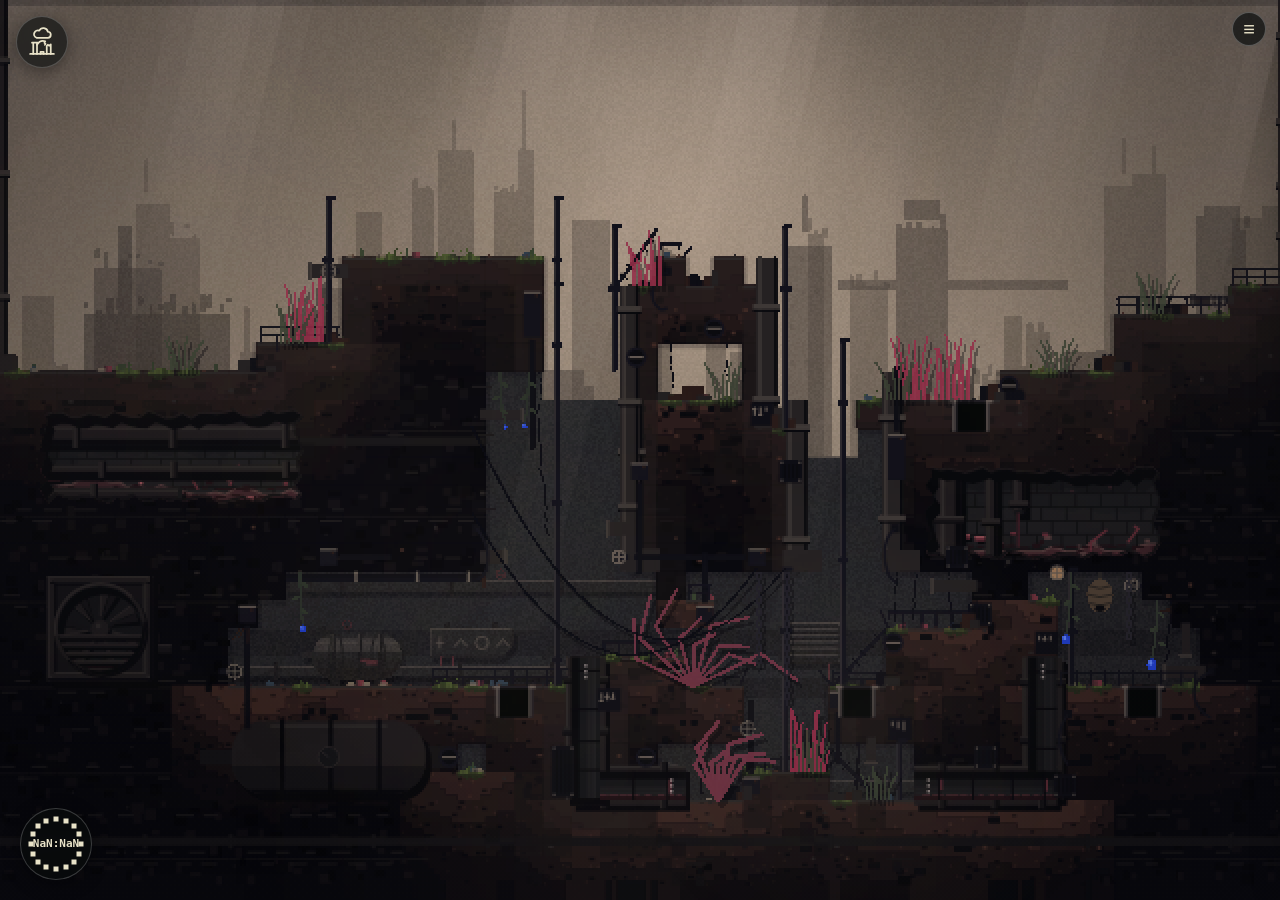
<file: index.html>
<!doctype html>
<html lang="en">
<head>
<meta charset="utf-8">
<meta name="viewport" content="width=device-width, initial-scale=1">
<link rel="icon" href="data:,">
<title>Rain World Desktop</title>
<link rel="stylesheet" href="css/desktop.css">
</head>
<body>
<!--
  Browser version: a live wallpaper of Rain World-style creatures. Press
  ` (backtick) for the ecosystem panel; press on a creature to pick it up.
  (Desktop windows as geometry are a feature of the Lively wallpaper build,
  wallpaper.html, which gets them from the real desktop.)

  ?desktop=1     a mock Windows desktop on top (windows, icons and taskbar
                 the creatures treat as ledges; used by the smoke test)
  ?nodesktop=1   no pointer either
-->
<canvas id="wallpaper"></canvas>
<div id="desktop"></div>
<div id="ui"></div>

<script src="js/util.js"></script>
<script src="js/config.js"></script>
<script src="js/world.js"></script>
<script src="js/nav.js"></script>
<script src="js/rooms.js"></script>
<script src="js/water.js"></script>
<script src="js/foliage.js"></script>
<script src="js/sky.js"></script>
<script src="js/background.js"></script>
<script src="js/drips.js"></script>
<script src="js/items.js"></script>
<script src="js/weapons.js"></script>
<script src="js/creatures/base.js"></script>
<script src="js/creatures/lizard.js"></script>
<script src="js/creatures/slugcat.js"></script>
<script src="js/creatures/daddy.js"></script>
<script src="js/creatures/dropwig.js"></script>
<script src="js/creatures/batfly.js"></script>
<script src="js/creatures/noodlefly.js"></script>
<script src="js/creatures/squidcada.js"></script>
<script src="js/creatures/centipede.js"></script>
<script src="js/ecosystem.js"></script>
<script src="js/engine.js"></script>
<script src="js/geometry/mock-desktop.js"></script>
<script src="js/ui/radial.js"></script>
<script src="js/ui/creature-menu.js"></script>
<script src="js/debug-panel.js"></script>
<script>
(function () {
  const q = new URLSearchParams(location.search);
  const cfg = RW.loadConfig();
  if (q.get('seed')) cfg.world.seed = +q.get('seed');
  if (q.get('palette')) cfg.world.palette = q.get('palette');
  if (q.get('layout')) cfg.world.layout = q.get('layout'); // (the tests pin one)

  const desktopRoot = document.getElementById('desktop');
  let provider;
  if (q.get('nodesktop') === '1') {
    provider = { poll: () => ({ rects: [], cursor: { x: -9999, y: -9999, inside: false }, clicks: [] }) };
  } else {
    provider = new RW.MockDesktop(desktopRoot, { bare: q.get('desktop') !== '1' });
  }
  const engine = new RW.Engine(document.getElementById('wallpaper'), cfg, provider);
  const panel = new RW.Panel(engine, document.getElementById('ui'));
  if (q.get('panel') === '1') panel.toggle(true);

  let rz;
  window.addEventListener('resize', () => {
    clearTimeout(rz);
    rz = setTimeout(() => engine.resize(), 250);
  });
  document.addEventListener('visibilitychange', () => (document.hidden ? engine.stop() : engine.start()));

  // Test hook: ?paused=1 lets automation step the simulation deterministically.
  window.RW_APP = { engine, panel, provider, step: (n) => engine.step(n) };
  if (q.get('paused') !== '1') engine.start();
  else engine.render();
})();
</script>
</body>
</html>
</file>
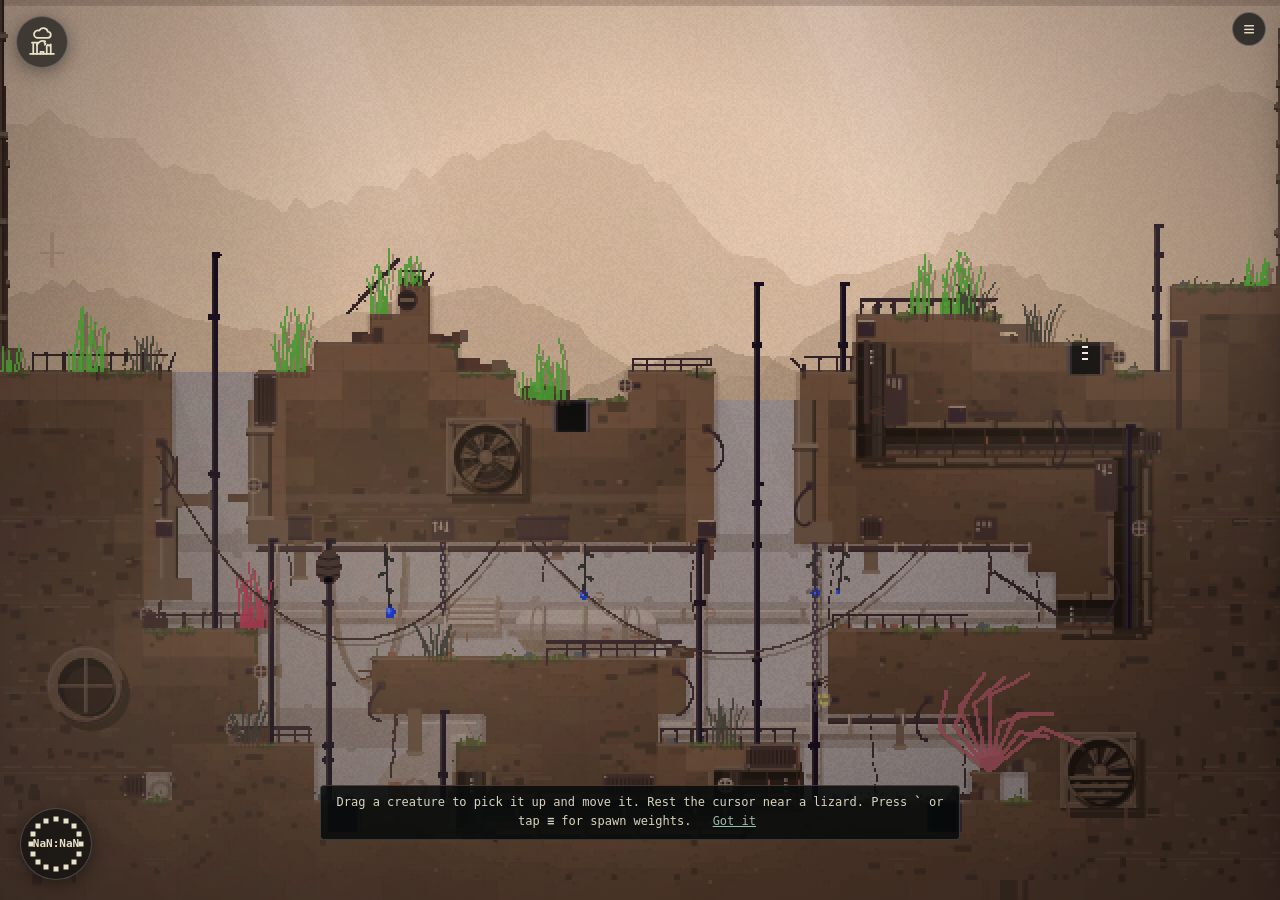
<file: artifact.html>
<!--
  The shared claude.ai Artifact build of the prototype (published at
  https://claude.ai/artifact/3nynyHKbbWPEskKUEZJxfX). Same as index.html but
  with a first-visit hint and no file downloads. The publish wraps this in a
  document skeleton, so it has no <html>/<head>. See CLAUDE.md for how to
  republish it.
-->
<title>Rain World Desktop</title>
<link rel="stylesheet" href="css/desktop.css">
<style>
  /* A deliberately single-theme page: the wallpaper is its own dark world. */
  :root { color-scheme: dark; }
  html, body { height: 100%; background: #0b0e0d; }
  .rw-hint {
    position: fixed;
    left: 50%;
    bottom: calc(60px + env(safe-area-inset-bottom, 0px));
    transform: translateX(-50%);
    z-index: 100000;
    max-width: calc(100vw - 32px);
    box-sizing: border-box;
    padding: 8px 14px;
    border: 1px solid rgba(255, 255, 255, 0.18);
    border-radius: 4px;
    background: rgba(9, 12, 12, 0.88);
    color: #d9d4bd;
    font: 12px/1.45 "Cascadia Mono", Consolas, ui-monospace, monospace;
    text-align: center;
    transition: opacity 0.6s ease;
  }
  .rw-hint button {
    margin-left: 8px;
    background: none;
    border: 0;
    color: #9fb7a8;
    font: inherit;
    cursor: pointer;
    text-decoration: underline;
  }
  .rw-hint[hidden] { display: none !important; }
  @media (prefers-reduced-motion: reduce) { .rw-hint { transition: none; } }
</style>

<canvas id="wallpaper"></canvas>
<div id="desktop"></div>
<div id="ui"></div>
<div class="rw-hint" id="rw-hint">
  Drag a creature to pick it up and move it. Rest the cursor near a lizard.
  Press <b>`</b> or tap <b>≡</b> for spawn weights.
  <button type="button" id="rw-hint-close">Got it</button>
</div>

<script src="js/util.js"></script>
<script src="js/config.js"></script>
<script src="js/world.js"></script>
<script src="js/nav.js"></script>
<script src="js/rooms.js"></script>
<script src="js/water.js"></script>
<script src="js/foliage.js"></script>
<script src="js/sky.js"></script>
<script src="js/background.js"></script>
<script src="js/drips.js"></script>
<script src="js/items.js"></script>
<script src="js/weapons.js"></script>
<script src="js/creatures/base.js"></script>
<script src="js/creatures/lizard.js"></script>
<script src="js/creatures/slugcat.js"></script>
<script src="js/creatures/daddy.js"></script>
<script src="js/creatures/dropwig.js"></script>
<script src="js/creatures/batfly.js"></script>
<script src="js/creatures/noodlefly.js"></script>
<script src="js/creatures/squidcada.js"></script>
<script src="js/creatures/centipede.js"></script>
<script src="js/ecosystem.js"></script>
<script src="js/engine.js"></script>
<script src="js/geometry/mock-desktop.js"></script>
<script src="js/ui/radial.js"></script>
<script src="js/ui/creature-menu.js"></script>
<script src="js/debug-panel.js"></script>
<script>
(function () {
  RW.noFileDownloads = true; // artifact viewers can't save files
  const cfg = RW.loadConfig();
  const provider = new RW.MockDesktop(document.getElementById('desktop'), { bare: true }); // (no fake desktop: that's the Lively build's job)
  const engine = new RW.Engine(document.getElementById('wallpaper'), cfg, provider);
  const panel = new RW.Panel(engine, document.getElementById('ui'));

  let rz;
  window.addEventListener('resize', () => {
    clearTimeout(rz);
    rz = setTimeout(() => engine.resize(), 250);
  });
  document.addEventListener('visibilitychange', () => (document.hidden ? engine.stop() : engine.start()));

  // First-visit hint; remembered per viewer when storage is available.
  const hint = document.getElementById('rw-hint');
  let seen = false;
  try {
    seen = localStorage.getItem('rw-hint-seen') === '1';
  } catch (e) {
    /* storage blocked: show the hint every time */
  }
  const closeHint = () => {
    hint.style.opacity = '0';
    setTimeout(() => (hint.hidden = true), 600);
    try {
      localStorage.setItem('rw-hint-seen', '1');
    } catch (e) {
      /* ignore */
    }
  };
  if (seen) hint.hidden = true;
  else setTimeout(closeHint, 14000);
  document.getElementById('rw-hint-close').addEventListener('click', closeHint);

  window.RW_APP = { engine, panel, provider };
  engine.start();
})();
</script>
</file>
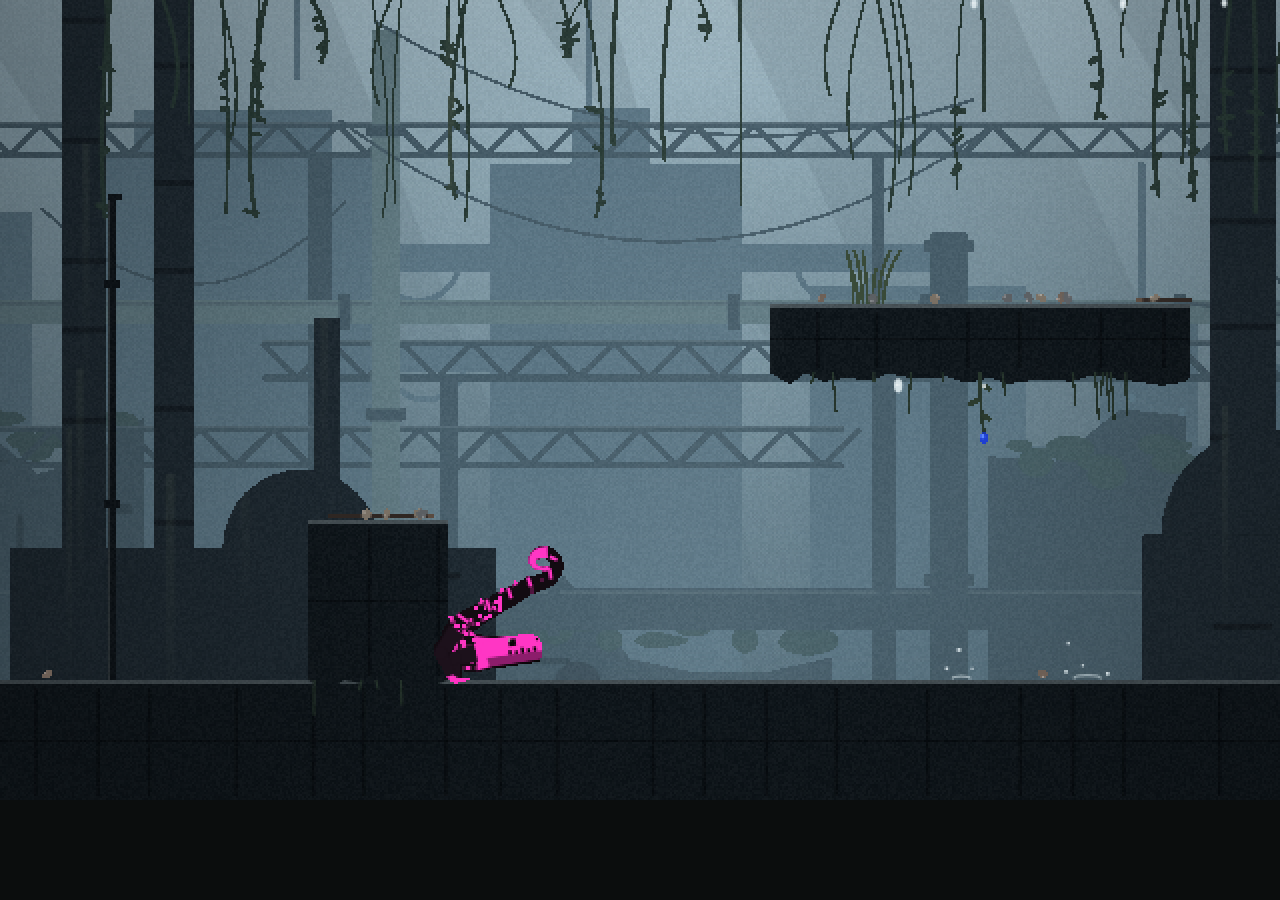
<file: gallery.html>
<!doctype html>
<html lang="en">
<head>
<meta charset="utf-8">
<meta name="viewport" content="width=device-width, initial-scale=1">
<link rel="icon" href="data:,">
<title>Creature Gallery</title>
<!--
  Art/behaviour test arena. Spawns chosen creatures into a small fixed room
  and runs the simulation, so each creature can be inspected up close.

  Query params:
    spawn=lizard_pink@120,300;slugcat@400,300   creatures and start positions
    pal=shoreline     palette     t=3   seconds to pre-simulate before showing
    w=700&h=400       room size   zoom=2   on-screen magnification
    res=1             art pixels per world unit (the desktop default is 0.8:
                      creatureScale 1.6 / pixelScale 2)
    paused=1          freeze after pre-simulating (for screenshots)
-->
<style>
  html, body { margin: 0; background: #0b0d0d; color: #ccc; font: 12px monospace; }
  canvas { display: block; image-rendering: pixelated; }
</style>
</head>
<body>
<canvas id="c"></canvas>
<script src="js/util.js"></script>
<script src="js/config.js"></script>
<script src="js/world.js"></script>
<script src="js/nav.js"></script>
<script src="js/rooms.js"></script>
<script src="js/water.js"></script>
<script src="js/background.js"></script>
<script src="js/drips.js"></script>
<script src="js/items.js"></script>
<script src="js/weapons.js"></script>
<script src="js/creatures/base.js"></script>
<script src="js/creatures/lizard.js"></script>
<script src="js/creatures/slugcat.js"></script>
<script src="js/creatures/daddy.js"></script>
<script src="js/creatures/dropwig.js"></script>
<script src="js/creatures/batfly.js"></script>
<script src="js/creatures/noodlefly.js"></script>
<script src="js/creatures/squidcada.js"></script>
<script src="js/creatures/centipede.js"></script>
<script src="js/ecosystem.js"></script>
<script>
(function () {
  const q = new URLSearchParams(location.search);
  const W = +q.get('w') || 700;
  const H = +q.get('h') || 400;
  const zoom = +q.get('zoom') || 2;
  const res = +q.get('res') || 1;
  const pal = RW.PALETTES[q.get('pal') || 'shoreline'];
  const cfg = RW.U.clone(RW.BASE_CONFIG); // compact size: a small test room at map size 1
  cfg.ecosystem.startPopulated = false;
  cfg.ecosystem.maxPopulation = 0;
  cfg.ecosystem.migrationPerMinute = 0;
  cfg.debug.showPaths = q.get('paths') === '1';
  cfg.debug.showLabels = q.get('labels') === '1';

  const world = new RW.World(20);
  world.resize(W, H);
  const ledges = [
    { id: 'floor', kind: 'ledge', x: 0, y: H - 60, w: W, h: 60, seed: 3 },
    { id: 'shelf', kind: 'ledge', x: W * 0.55, y: H * 0.38, w: W * 0.3, h: 34, seed: 5 },
    { id: 'block', kind: 'ledge', x: W * 0.22, y: H - 140, w: 70, h: 80, seed: 9 },
  ];
  const poles = [{ id: 'pole', x: Math.round(W * 0.08), y1: Math.round(H * 0.25), y2: H - 60 }];
  world.setStatic(ledges, poles);
  world.rebuild();

  const decor = {
    ledges, poles, dens: [], chains: [],
    fruitPlants: [{ x: W * 0.7, y: H * 0.38 + 34, len: 30 }],
    grass: [{ x: W * 0.62, y: H * 0.38, h: 30, phase: 1 }],
  };
  const eco = new RW.Ecosystem(cfg, world);
  eco.palette = pal;
  eco.setDecor(decor);
  const weather = new RW.Background.Weather();
  weather.reset(W, H);
  weather.decor = decor;
  eco.weather = weather;

  const bg = RW.Background.paint(document.createElement('canvas'), W, H, 1 / res, pal, decor, 4);
  const canvas = document.getElementById('c');
  canvas.width = W * res;
  canvas.height = H * res;
  canvas.style.width = W * zoom + 'px';
  canvas.style.height = H * zoom + 'px';
  const ctx = canvas.getContext('2d');
  const sprite = document.createElement('canvas');
  sprite.width = canvas.width;
  sprite.height = canvas.height;
  const sctx = sprite.getContext('2d', { willReadFrequently: true });
  eco.artPx = 1 / res;

  for (const part of (q.get('spawn') || 'lizard_pink@200,300').split(';')) {
    const [sp, pos] = part.split('@');
    const [x, y] = (pos || '').split(',').map(Number);
    const c = eco.spawn(sp, x || W / 2, y || H / 2);
    if (!c) console.warn('could not spawn', sp);
  }
  for (const c of eco.creatures) c.alpha = 1;

  const dt = 1 / 60;
  const pre = +q.get('t') || 0;
  for (let i = 0; i < pre * 60; i++) {
    weather.update(dt, cfg, W, H, world);
    eco.update(dt);
  }
  const paused = q.get('paused') === '1';

  function render() {
    ctx.setTransform(1, 0, 0, 1, 0, 0);
    ctx.drawImage(bg, 0, 0);
    ctx.setTransform(res, 0, 0, res, 0, 0);
    weather.drawChains(ctx, decor, pal, eco.t);
    sctx.setTransform(1, 0, 0, 1, 0, 0);
    sctx.clearRect(0, 0, sprite.width, sprite.height);
    sctx.setTransform(res, 0, 0, res, 0, 0);
    eco.draw(sctx);
    if (q.get('smooth') !== '1') RW.U.crisp(sprite);
    eco.drawLate(sprite, res);
    ctx.setTransform(1, 0, 0, 1, 0, 0);
    ctx.drawImage(sprite, 0, 0);
    ctx.setTransform(res, 0, 0, res, 0, 0);
    weather.drawRain(ctx, pal);
  }
  function frame() {
    if (!paused) {
      weather.update(dt, cfg, W, H, world);
      eco.update(dt);
    }
    render();
    requestAnimationFrame(frame);
  }
  render();
  window.RW_GALLERY = { eco, world, step: (n) => { for (let i = 0; i < n; i++) eco.update(dt); render(); } };
  frame();
})();
</script>
</body>
</html>
</file>
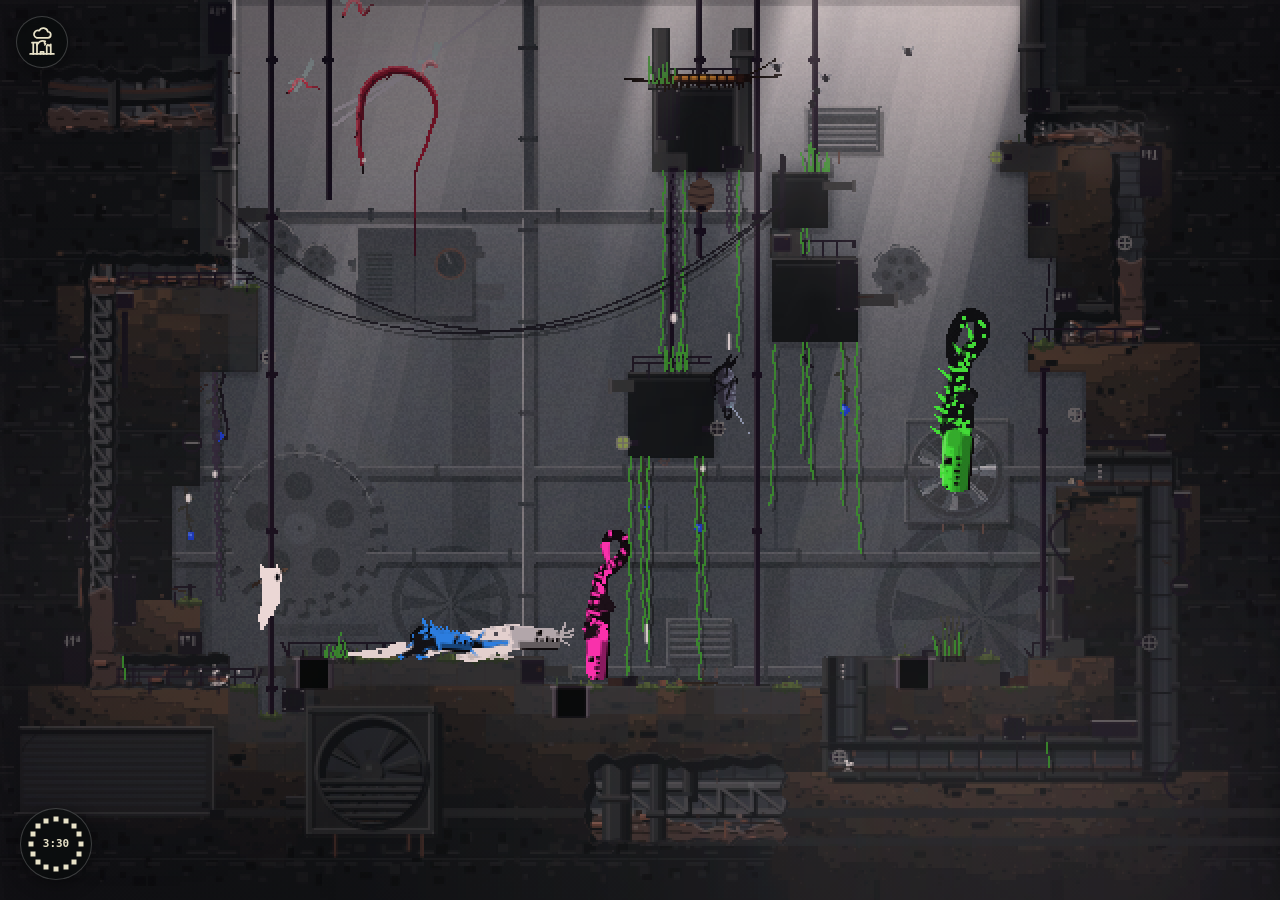
<file: wallpaper.html>
<!doctype html>
<html lang="en">
<head>
<meta charset="utf-8">
<meta name="viewport" content="width=device-width, initial-scale=1">
<link rel="icon" href="data:,">
<title>Rain World Desktop Wallpaper</title>
<link rel="stylesheet" href="css/desktop.css">
</head>
<body>
<!--
  The live-wallpaper build. Geometry (your real windows, desktop icons,
  taskbar and cursor) comes from windows/rw-helper.ps1. See windows/README.md.

  ?panel=1   open the ecosystem panel (use this in a normal browser tab to
             tune the wallpaper; settings sync to it through the helper)
-->
<canvas id="wallpaper"></canvas>
<div id="ui"></div>

<script src="js/util.js"></script>
<script src="js/config.js"></script>
<script src="js/world.js"></script>
<script src="js/nav.js"></script>
<script src="js/rooms.js"></script>
<script src="js/water.js"></script>
<script src="js/foliage.js"></script>
<script src="js/sky.js"></script>
<script src="js/background.js"></script>
<script src="js/drips.js"></script>
<script src="js/items.js"></script>
<script src="js/weapons.js"></script>
<script src="js/creatures/base.js"></script>
<script src="js/creatures/lizard.js"></script>
<script src="js/creatures/slugcat.js"></script>
<script src="js/creatures/daddy.js"></script>
<script src="js/creatures/dropwig.js"></script>
<script src="js/creatures/batfly.js"></script>
<script src="js/creatures/noodlefly.js"></script>
<script src="js/creatures/squidcada.js"></script>
<script src="js/creatures/centipede.js"></script>
<script src="js/ecosystem.js"></script>
<script src="js/engine.js"></script>
<script src="js/geometry/remote.js"></script>
<script src="js/ui/radial.js"></script>
<script src="js/ui/creature-menu.js"></script>
<script src="js/debug-panel.js"></script>
<script>
(function () {
  const q = new URLSearchParams(location.search);
  const U = RW.U;
  const cfg = RW.loadConfig();
  const provider = new RW.RemoteGeometry();
  const engine = new RW.Engine(document.getElementById('wallpaper'), cfg, provider);
  const editing = q.get('panel') === '1';
  const panel = new RW.Panel(engine, document.getElementById('ui'), { noToggleButton: !editing });
  if (editing) panel.toggle(true);

  // Settings that need the world rebuilt rather than just read live.
  const rebuildKey = () => JSON.stringify([cfg.world.palette, cfg.world.pixelScale, cfg.world.mapSize, cfg.world.layout, cfg.world.decorLedges, cfg.world.decorPoles, cfg.world.ledgePoles, cfg.world.passages, cfg.world.beams, cfg.world.fruitPlants]);
  let lastKey = rebuildKey();
  let rebuildT = null;
  function applied() {
    const k = rebuildKey();
    if (k === lastKey) return;
    lastKey = k;
    clearTimeout(rebuildT);
    rebuildT = setTimeout(() => engine.regenerate(false), 300);
  }

  // Settings shared through the helper (edited from any browser tab).
  const sync = new RW.ConfigSync(cfg, (remote) => {
    U.deepMerge(cfg, remote);
    RW.saveConfig(cfg);
    applied();
  });
  sync.start(3000);
  panel.onSave = (c) => {
    sync.save(c);
    applied();
  };

  // Lively Wallpaper "Customise" panel (see LivelyProperties.json).
  const palettes = Object.keys(RW.PALETTES);
  // Presets: index 0 is Custom (the individual settings below rule); any
  // other choice governs its settings, so they're reapplied after each change.
  const sizeNames = Object.keys(RW.SIZE_PRESETS);
  const wildNames = Object.keys(RW.WILDLIFE_PRESETS);
  window.livelyPropertyListener = function (name, val) {
    cfg.presets = cfg.presets || {};
    if (name === 'sizePreset') {
      const was = cfg.presets.size;
      cfg.presets.size = sizeNames[val - 1] || 'custom';
      // a different size: world and rain settings back to their defaults
      if (cfg.presets.size !== was && RW.SIZE_PRESETS[cfg.presets.size]) RW.resetWorldAndRain(cfg);
    } else if (name === 'wildlifePreset') {
      const was = cfg.presets.wildlife;
      cfg.presets.wildlife = wildNames[val - 1] || 'custom';
      if (cfg.presets.wildlife !== was && RW.WILDLIFE_PRESETS[cfg.presets.wildlife]) {
        RW.applyWildlifePreset(cfg, cfg.presets.wildlife);
        engine.restartWildlife();
      }
    } else if (name.startsWith('w_')) {
      const s = cfg.species[name.slice(2)];
      if (s) {
        s.weight = +val;
        s.enabled = s.weight > 0;
      }
    } else if (name === 'palette') {
      cfg.world.palette = palettes[val] || palettes[0];
    } else if (name === 'mapSize') {
      cfg.world.mapSize = +val;
    } else if (name === 'maxPopulation') {
      cfg.ecosystem.maxPopulation = +val;
    } else if (name === 'rain') {
      cfg.rain.enabled = !!val;
    } else if (name === 'cycleMinutes') {
      cfg.rain.cycleMinutes = +val;
    } else if (name === 'predation') {
      cfg.ecosystem.predation = !!val;
    } else if (name === 'cursor') {
      cfg.ecosystem.cursorInteraction = !!val;
    } else if (name === 'drips') {
      cfg.rain.drips = +val;
    } else if (name === 'drizzle') {
      cfg.rain.drizzle = +val;
    } else if (name === 'showCycleHud') {
      cfg.rain.showCycleHud = !!val;
    }
    if (RW.WILDLIFE_PRESETS[cfg.presets.wildlife]) RW.applyWildlifePreset(cfg, cfg.presets.wildlife);
    if (RW.SIZE_PRESETS[cfg.presets.size]) RW.applySizePreset(cfg, cfg.presets.size);
    RW.saveConfig(cfg);
    applied();
  };

  let rz;
  window.addEventListener('resize', () => {
    clearTimeout(rz);
    rz = setTimeout(() => engine.resize(), 250);
  });
  window.RW_APP = { engine, panel, provider, step: (n) => engine.step(n) };
  engine.start();
})();
</script>
</body>
</html>
</file>
<file: css/desktop.css>
/* Mock Windows 11 desktop + ecosystem panel. */
html, body {
  margin: 0;
  height: 100%;
  overflow: hidden;
  background: #0b0e0d;
  font-family: "Segoe UI Variable", "Segoe UI", system-ui, -apple-system, Roboto, sans-serif;
  user-select: none;
}

#wallpaper {
  position: fixed;
  inset: 0;
  /* (the engine sets the exact size in px; dvh is the visible height on
     iPad/iPhone Safari, where 100vh runs on under the toolbars) */
  width: 100vw;
  height: 100vh;
  height: 100dvh;
  image-rendering: pixelated;
  z-index: 0;
}

#desktop {
  position: fixed;
  inset: 0;
  z-index: 1;
}

/* ---- desktop icons ---- */
.icons { position: absolute; inset: 0; pointer-events: none; }
.icon {
  position: absolute;
  width: 76px;
  padding: 4px 0 6px;
  border-radius: 4px;
  text-align: center;
  pointer-events: auto;
  cursor: default;
}
.icon:hover { background: rgba(255, 255, 255, 0.12); outline: 1px solid rgba(255, 255, 255, 0.18); }
.icon-img svg { width: 44px; height: 44px; filter: drop-shadow(0 1px 2px rgba(0, 0, 0, 0.5)); }
.icon-label {
  color: #fff;
  font-size: 12px;
  line-height: 1.25;
  text-shadow: 0 1px 2px #000, 0 0 3px #000;
  padding: 0 2px;
  word-wrap: break-word;
}

/* ---- windows ---- */
.win {
  position: absolute;
  display: flex;
  flex-direction: column;
  background: #202020;
  border: 1px solid #3a3a3a;
  border-radius: 6px;
  box-shadow: 0 8px 28px rgba(0, 0, 0, 0.45), 0 0 0 1px rgba(255, 255, 255, 0.05) inset;
  overflow: hidden;
  min-width: 200px;
}
.win-bar {
  height: 32px;
  flex: none;
  display: flex;
  align-items: center;
  gap: 8px;
  padding-left: 12px;
  background: #1c1c1c;
  font-size: 12px;
  color: #d6d6d6;
  cursor: default;
}
.win-ico svg { width: 16px; height: 16px; display: block; }
.win-title { flex: 1; white-space: nowrap; overflow: hidden; text-overflow: ellipsis; }
.win-ctrls { display: flex; height: 100%; }
.win-c { width: 46px; display: flex; align-items: center; justify-content: center; font-size: 12px; color: #cfcfcf; }
.win-c:hover { background: rgba(255, 255, 255, 0.08); }
.win-x:hover { background: #c42b1c; color: #fff; }
.win-body { flex: 1; display: flex; overflow: hidden; background: #191919; font-size: 12px; color: #d0d0d0; }
.win-resize { position: absolute; right: 0; bottom: 0; width: 14px; height: 14px; cursor: nwse-resize; }

.ex-side { width: 150px; flex: none; background: #1d1d1d; border-right: 1px solid #2c2c2c; padding: 8px 0; }
.ex-side div { padding: 5px 14px; }
.ex-side .sel { background: #2d2d2d; }
.ex-main { flex: 1; padding: 6px 10px; overflow: hidden; }
.ex-head, .ex-row { display: flex; justify-content: space-between; padding: 5px 4px; }
.ex-head { color: #8a8a8a; border-bottom: 1px solid #2c2c2c; }
.ex-row i svg { width: 16px; height: 16px; vertical-align: -3px; margin-right: 8px; }
.ex-row:hover { background: #262626; }
.np { margin: 0; padding: 10px 12px; font: 13px/1.45 Consolas, "Cascadia Mono", monospace; color: #d8d8d8; white-space: pre-wrap; }
.tm { flex: 1; padding: 4px 0; }
.tm-row { display: flex; justify-content: space-between; padding: 5px 14px; }
.tm-h { color: #8a8a8a; border-bottom: 1px solid #2c2c2c; }

/* ---- taskbar ---- */
.taskbar {
  position: absolute;
  left: 0;
  right: 0;
  bottom: 0;
  height: 48px;
  background: rgba(32, 32, 32, 0.86);
  backdrop-filter: blur(18px);
  border-top: 1px solid rgba(255, 255, 255, 0.08);
  display: flex;
  align-items: center;
  justify-content: center;
}
.tb-mid { display: flex; gap: 4px; }
.tb-btn {
  width: 40px;
  height: 40px;
  border-radius: 4px;
  display: flex;
  align-items: center;
  justify-content: center;
  position: relative;
}
.tb-btn:hover { background: rgba(255, 255, 255, 0.08); }
.tb-btn svg { width: 24px; height: 24px; }
.tb-app.on::after {
  content: "";
  position: absolute;
  bottom: 2px;
  width: 16px;
  height: 3px;
  border-radius: 2px;
  background: #4cc2ff;
}
.tb-clock {
  position: absolute;
  right: 16px;
  color: #fff;
  font-size: 12px;
  text-align: right;
  white-space: pre;
  line-height: 1.35;
}

/* ---- ecosystem panel ---- */
#ui { position: fixed; z-index: 100000; }
.rw-panel-toggle {
  position: fixed;
  right: 14px;
  top: 12px;
  width: 34px;
  height: 34px;
  border-radius: 50%;
  border: 1px solid rgba(255, 255, 255, 0.25);
  background: rgba(10, 14, 13, 0.7);
  color: #e8e2c8;
  font-size: 20px;
  cursor: pointer;
  z-index: 100001;
}
.rw-panel {
  position: fixed;
  top: 14px;
  right: 14px;
  bottom: 14px;
  width: 400px;
  max-width: calc(100vw - 28px);
  overflow-y: auto;
  background: rgba(9, 12, 12, 0.7);
  -webkit-backdrop-filter: blur(8px);
  backdrop-filter: blur(8px);
  border: 1px solid rgba(255, 255, 255, 0.12);
  border-radius: 14px;
  box-shadow: 0 10px 40px rgba(0, 0, 0, 0.45);
  color: #d9d4bd;
  font: 12px/1.4 "Cascadia Mono", Consolas, ui-monospace, monospace;
  padding: 0 14px 20px;
  box-sizing: border-box;
  transform: translateX(calc(100% + 28px));
  transition: transform 0.22s ease;
  z-index: 100002;
}
.rw-panel.open { transform: none; }
.rw-panel .ph {
  /* (stays put while the panel scrolls, so the close button is always there) */
  position: sticky;
  top: 0;
  z-index: 2;
  display: flex;
  justify-content: space-between;
  align-items: center;
  letter-spacing: 0.2em;
  color: #fff;
  margin: 0 -14px 6px;
  padding: 10px 10px 8px 14px;
  background: rgba(9, 12, 12, 0.88);
  border-bottom: 1px solid rgba(255, 255, 255, 0.08);
  border-radius: 14px 14px 0 0;
}
.rw-panel .stats { white-space: pre-wrap; color: #9fb7a8; margin-bottom: 8px; font-size: 11px; }
.rw-panel .sec { border-top: 1px solid rgba(255, 255, 255, 0.1); padding: 8px 0 6px; }
.rw-panel .sec.collapsed { padding-bottom: 2px; }
.rw-panel .sec.collapsed .sb { display: none; }
.rw-panel button.st {
  display: flex;
  align-items: center;
  gap: 6px;
  width: 100%;
  margin: 0 0 6px;
  padding: 2px 0;
  background: none;
  border: 0;
  color: #fff;
  font: inherit;
  font-size: 11px;
  letter-spacing: 0.08em;
  text-transform: uppercase;
  text-align: left;
  cursor: pointer;
}
.rw-panel button.st:hover { color: #ffcf7a; background: none; }
.rw-panel button.st:focus-visible { outline: 1px solid #9fb7a8; outline-offset: 2px; }
.rw-panel .st .caret { width: 10px; color: #9fb7a8; }
.rw-panel .presets { border-top: 1px solid rgba(255, 255, 255, 0.1); padding: 8px 0 6px; margin-bottom: 6px; }
.rw-panel .presets .row .lbl { width: 70px; color: #fff; }
.rw-panel .presets .note { color: #9fb7a8; font-size: 11px; margin: 2px 0 0 78px; min-height: 1.4em; }
.rw-panel .row { display: flex; align-items: center; gap: 8px; margin: 3px 0; }
.rw-panel .row .lbl { width: 140px; flex: none; color: #b8b29b; }
.rw-panel .row input[type="range"] { flex: 1; min-width: 0; }
.rw-panel .row.chk { gap: 6px; }
.rw-panel .val { width: 34px; text-align: right; color: #fff; }
.rw-panel .sp { display: grid; grid-template-columns: 18px 1fr 120px 42px 26px 24px; gap: 6px; align-items: center; margin: 2px 0; }
.rw-panel .sp-h { color: #7d8a80; font-size: 10px; text-transform: uppercase; }
.rw-panel .wcell { display: flex; align-items: center; gap: 4px; }
.rw-panel .wcell input { width: 84px; }
.rw-panel .wcell .val { width: 26px; }
.rw-panel .num { width: 40px; background: #151b1a; color: #fff; border: 1px solid #333; padding: 1px 3px; font: inherit; }
.rw-panel .now { text-align: center; color: #ffcf7a; }
.rw-panel select { background: #151b1a; color: #fff; border: 1px solid #333; font: inherit; flex: 1; }
.rw-panel textarea {
  width: 100%;
  height: 160px;
  background: #0f1413;
  color: #cfe3d4;
  border: 1px solid #333;
  font: 11px/1.35 Consolas, ui-monospace, monospace;
  box-sizing: border-box;
}
.rw-panel button {
  background: #1d2523;
  color: #e8e2c8;
  border: 1px solid #3a4441;
  border-radius: 3px;
  padding: 3px 8px;
  font: inherit;
  cursor: pointer;
}
.rw-panel button:hover { background: #2a3532; }
.rw-panel button.add { padding: 0; width: 22px; height: 20px; }
.rw-panel button.warn { border-color: #6a3a2a; }
.rw-panel button.x { border: 0; background: rgba(255, 255, 255, 0.06); font-size: 14px; width: 28px; height: 28px; border-radius: 50%; padding: 0; }
.rw-panel button.x:hover { background: rgba(255, 255, 255, 0.16); }
.rw-panel .btns { display: flex; flex-wrap: wrap; gap: 6px; margin-top: 6px; }
.rw-panel .msg { color: #ffcf7a; min-height: 1.4em; margin-top: 6px; }
.rw-panel input[type="range"] { accent-color: #c9b77a; }

@media (max-width: 520px) {
  .rw-panel { width: calc(100vw - 28px); }
  .rw-panel .sp { grid-template-columns: 18px 1fr 96px 38px 24px 22px; }
  .rw-panel .wcell input { width: 60px; }
}

/* ---- corner radial menu (js/ui/radial.js) ---- */
.rw-radial-hub {
  border-radius: 50%;
  border: 1px solid rgba(255, 255, 255, 0.2);
  background: rgba(9, 12, 12, 0.62);
  -webkit-backdrop-filter: blur(6px);
  backdrop-filter: blur(6px);
  box-shadow: 0 4px 18px rgba(0, 0, 0, 0.4);
  padding: 0;
  cursor: pointer;
  z-index: 100003;
  transition: transform 0.15s ease, border-color 0.15s ease;
}
.rw-radial-hub:hover, .rw-radial-hub.open { transform: scale(1.06); border-color: rgba(255, 207, 122, 0.6); }
.rw-radial-hub:focus-visible { outline: 2px solid #ffcf7a; outline-offset: 3px; }
.rw-radial-hub canvas { display: block; pointer-events: none; }
.rw-world { color: #e8e2c8; }
.rw-world svg { display: block; width: 60%; height: 60%; margin: auto; fill: none; stroke: currentColor; stroke-width: 1.4; stroke-linecap: round; stroke-linejoin: round; pointer-events: none; }
/* SVG icons on radial buttons: line art, .fill solid, .hole and .occ in the
   button's own dark (an eye, or a die hiding what's behind it) */
.rw-radial-item .icon.svg { display: flex; width: 28px; height: 28px; }
.rw-radial-item .icon.svg svg { display: block; width: 28px; height: 28px; fill: none; stroke: currentColor; stroke-width: 1.5; stroke-linecap: round; stroke-linejoin: round; }
.rw-radial-item .icon.svg svg .fill { fill: currentColor; stroke: none; }
.rw-radial-item .icon.svg svg .hole { fill: #0e1211; stroke: none; }
.rw-radial-item .icon.svg svg .occ { fill: #0e1211; }
/* the map and wildlife names, along the top for a few seconds after a reroll:
   pixel text (a canvas, scaled up) on a dark glow that fades out at its edges */
.rw-banner {
  position: fixed;
  top: 6px;
  left: 50%;
  transform: translateX(-50%);
  padding: 16px 56px;
  background: radial-gradient(closest-side, rgba(6, 8, 8, 0.72) 55%, rgba(6, 8, 8, 0.45) 75%, rgba(6, 8, 8, 0) 100%);
  pointer-events: none;
  z-index: 100003;
  opacity: 0;
  transition: opacity 0.8s ease;
}
.rw-banner canvas { display: block; image-rendering: pixelated; max-width: calc(100vw - 168px); }
.rw-banner.show { opacity: 1; transition: none; }
.rw-radial { position: fixed; inset: 0; pointer-events: none; z-index: 100002; }
.rw-radial-shade {
  border-radius: 50%;
  background: radial-gradient(circle, rgba(6, 8, 8, 0.6) 0%, rgba(6, 8, 8, 0.45) 55%, rgba(6, 8, 8, 0) 72%);
  opacity: 0;
  transform: scale(0.4);
  transition: opacity 0.2s ease, transform 0.25s ease;
}
.rw-radial.open .rw-radial-shade { opacity: 1; transform: none; }
.rw-radial-item {
  pointer-events: none;
  display: flex;
  flex-direction: column;
  align-items: center;
  justify-content: center;
  padding: 0;
  border: 0;
  background: none;
  color: #e8e2c8;
  font: 11px/1.2 "Cascadia Mono", Consolas, ui-monospace, monospace;
  cursor: pointer;
  opacity: 0;
  transform: scale(0.3);
  transition: opacity 0.16s ease, transform 0.2s cubic-bezier(0.3, 1.4, 0.5, 1);
  transition-delay: 0s;
  touch-action: none;
}
.rw-radial.open .rw-radial-item { pointer-events: auto; opacity: 1; transform: none; transition-delay: var(--d, 0ms); }
.rw-radial-item .face {
  position: relative;
  display: flex;
  align-items: center;
  justify-content: center;
  width: 100%;
  height: 100%;
  border-radius: 50%;
  background: rgba(14, 18, 17, 0.82);
  border: 1px solid rgba(255, 255, 255, 0.16);
  box-shadow: 0 3px 12px rgba(0, 0, 0, 0.45);
  box-sizing: border-box;
  transition: background 0.12s ease, border-color 0.12s ease;
}
.rw-radial-item:hover .face { border-color: rgba(255, 207, 122, 0.7); }
.rw-radial-item:focus-visible .face { outline: 2px solid #ffcf7a; outline-offset: 2px; }
.rw-radial-item .icon { font-size: 19px; line-height: 1; }
.rw-radial-item .icon.text { font-size: 9px; letter-spacing: -0.02em; white-space: nowrap; }
.rw-radial-item .lbl {
  position: absolute;
  top: calc(100% + 3px);
  left: 50%;
  transform: translateX(-50%);
  white-space: nowrap;
  color: #cfc9b0;
  text-shadow: 0 1px 3px #000;
  font-size: 10px;
}
.rw-radial-toggle.on .face { background: rgba(201, 183, 122, 0.32); border-color: rgba(255, 207, 122, 0.75); }
.rw-radial-toggle:not(.on) .icon { opacity: 0.45; }
.rw-radial-item.flash .face { background: rgba(255, 207, 122, 0.45); }
/* the creature menu (js/ui/creature-menu.js): a small arc over a creature */
.rw-radial.rw-cmenu { inset: auto; left: 0; top: 0; width: 0; height: 0; z-index: 100004; }
.rw-cmenu .rw-radial-item { position: absolute; }
.rw-cmenu .icon { display: flex; width: 22px; height: 22px; }
.rw-cmenu .icon svg { display: block; width: 22px; height: 22px; fill: none; stroke: currentColor; stroke-width: 1.7; stroke-linecap: round; stroke-linejoin: round; }
.rw-cmenu .icon svg .fill { fill: currentColor; stroke: none; }
.rw-cmenu .rw-radial-toggle:not(.on) .icon { opacity: 0.7; }
.rw-cmenu .rw-radial-toggle.on .face { background: rgba(74, 64, 36, 0.94); color: #ffe2a8; }
.rw-cmenu .rw-radial-item:disabled { cursor: default; }
.rw-cmenu .rw-radial-item:disabled .face { opacity: 0.35; }
.rw-cmenu .rw-radial-item:disabled .lbl { opacity: 0.5; }

/* touch: no double-tap zoom or long-press callouts on the controls, and no
   panning or pinching the page while a finger drags a creature */
#wallpaper, #desktop { touch-action: none; -webkit-touch-callout: none; -webkit-user-select: none; user-select: none; }
.rw-radial-hub, .rw-radial-item, .rw-panel-toggle, .rw-panel button { touch-action: manipulation; -webkit-tap-highlight-color: transparent; }
@media (pointer: coarse) {
  .rw-panel-toggle { width: 44px; height: 44px; }
}
.rw-radial-dial .gauge { position: absolute; inset: 2px; width: calc(100% - 4px); height: calc(100% - 4px); }
.rw-radial-dial .gauge path { fill: none; stroke-width: 4; stroke-linecap: round; }
.rw-radial-dial .gauge .track { stroke: rgba(255, 255, 255, 0.12); }
.rw-radial-dial .gauge .fill { stroke: #c9b77a; }
.rw-radial-dial .val { position: relative; font-size: 12px; color: #fff; }
.rw-radial-dial { cursor: ns-resize; }
.rw-radial-dial.turning .face { border-color: #ffcf7a; background: rgba(30, 36, 34, 0.92); }
</file>
